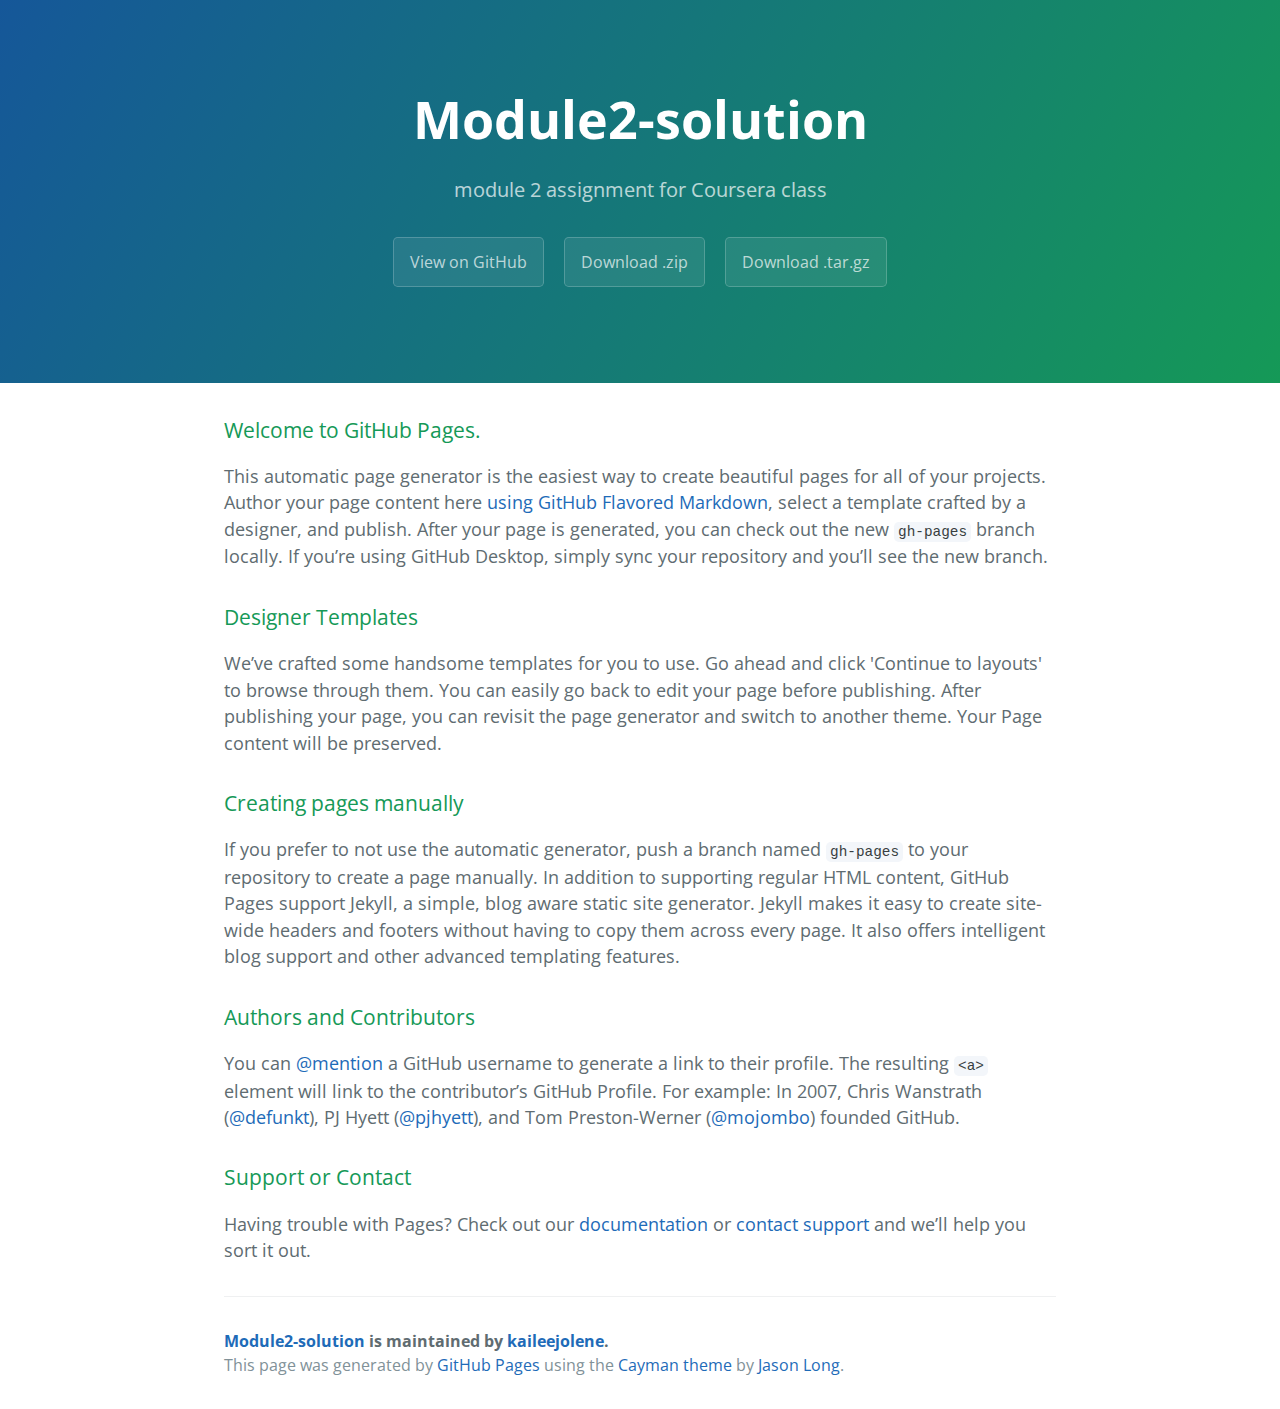
<file: index.html>
<!DOCTYPE html>
<html lang="en-us">
  <head>
    <meta charset="UTF-8">
    <title>Module2-solution by kaileejolene</title>
    <meta name="viewport" content="width=device-width, initial-scale=1">
    <link rel="stylesheet" type="text/css" href="stylesheets/normalize.css" media="screen">
    <link href='https://fonts.googleapis.com/css?family=Open+Sans:400,700' rel='stylesheet' type='text/css'>
    <link rel="stylesheet" type="text/css" href="stylesheets/stylesheet.css" media="screen">
    <link rel="stylesheet" type="text/css" href="stylesheets/github-light.css" media="screen">
  </head>
  <body>
    <section class="page-header">
      <h1 class="project-name">Module2-solution</h1>
      <h2 class="project-tagline">module 2 assignment for Coursera class</h2>
      <a href="https://github.com/kaileejolene/module2-solution" class="btn">View on GitHub</a>
      <a href="https://github.com/kaileejolene/module2-solution/zipball/master" class="btn">Download .zip</a>
      <a href="https://github.com/kaileejolene/module2-solution/tarball/master" class="btn">Download .tar.gz</a>
    </section>

    <section class="main-content">
      <h3>
<a id="welcome-to-github-pages" class="anchor" href="#welcome-to-github-pages" aria-hidden="true"><span aria-hidden="true" class="octicon octicon-link"></span></a>Welcome to GitHub Pages.</h3>

<p>This automatic page generator is the easiest way to create beautiful pages for all of your projects. Author your page content here <a href="https://guides.github.com/features/mastering-markdown/">using GitHub Flavored Markdown</a>, select a template crafted by a designer, and publish. After your page is generated, you can check out the new <code>gh-pages</code> branch locally. If you’re using GitHub Desktop, simply sync your repository and you’ll see the new branch.</p>

<h3>
<a id="designer-templates" class="anchor" href="#designer-templates" aria-hidden="true"><span aria-hidden="true" class="octicon octicon-link"></span></a>Designer Templates</h3>

<p>We’ve crafted some handsome templates for you to use. Go ahead and click 'Continue to layouts' to browse through them. You can easily go back to edit your page before publishing. After publishing your page, you can revisit the page generator and switch to another theme. Your Page content will be preserved.</p>

<h3>
<a id="creating-pages-manually" class="anchor" href="#creating-pages-manually" aria-hidden="true"><span aria-hidden="true" class="octicon octicon-link"></span></a>Creating pages manually</h3>

<p>If you prefer to not use the automatic generator, push a branch named <code>gh-pages</code> to your repository to create a page manually. In addition to supporting regular HTML content, GitHub Pages support Jekyll, a simple, blog aware static site generator. Jekyll makes it easy to create site-wide headers and footers without having to copy them across every page. It also offers intelligent blog support and other advanced templating features.</p>

<h3>
<a id="authors-and-contributors" class="anchor" href="#authors-and-contributors" aria-hidden="true"><span aria-hidden="true" class="octicon octicon-link"></span></a>Authors and Contributors</h3>

<p>You can <a href="https://help.github.com/articles/basic-writing-and-formatting-syntax/#mentioning-users-and-teams" class="user-mention">@mention</a> a GitHub username to generate a link to their profile. The resulting <code>&lt;a&gt;</code> element will link to the contributor’s GitHub Profile. For example: In 2007, Chris Wanstrath (<a href="https://github.com/defunkt" class="user-mention">@defunkt</a>), PJ Hyett (<a href="https://github.com/pjhyett" class="user-mention">@pjhyett</a>), and Tom Preston-Werner (<a href="https://github.com/mojombo" class="user-mention">@mojombo</a>) founded GitHub.</p>

<h3>
<a id="support-or-contact" class="anchor" href="#support-or-contact" aria-hidden="true"><span aria-hidden="true" class="octicon octicon-link"></span></a>Support or Contact</h3>

<p>Having trouble with Pages? Check out our <a href="https://help.github.com/pages">documentation</a> or <a href="https://github.com/contact">contact support</a> and we’ll help you sort it out.</p>

      <footer class="site-footer">
        <span class="site-footer-owner"><a href="https://github.com/kaileejolene/module2-solution">Module2-solution</a> is maintained by <a href="https://github.com/kaileejolene">kaileejolene</a>.</span>

        <span class="site-footer-credits">This page was generated by <a href="https://pages.github.com">GitHub Pages</a> using the <a href="https://github.com/jasonlong/cayman-theme">Cayman theme</a> by <a href="https://twitter.com/jasonlong">Jason Long</a>.</span>
      </footer>

    </section>

  
  </body>
</html>
</file>
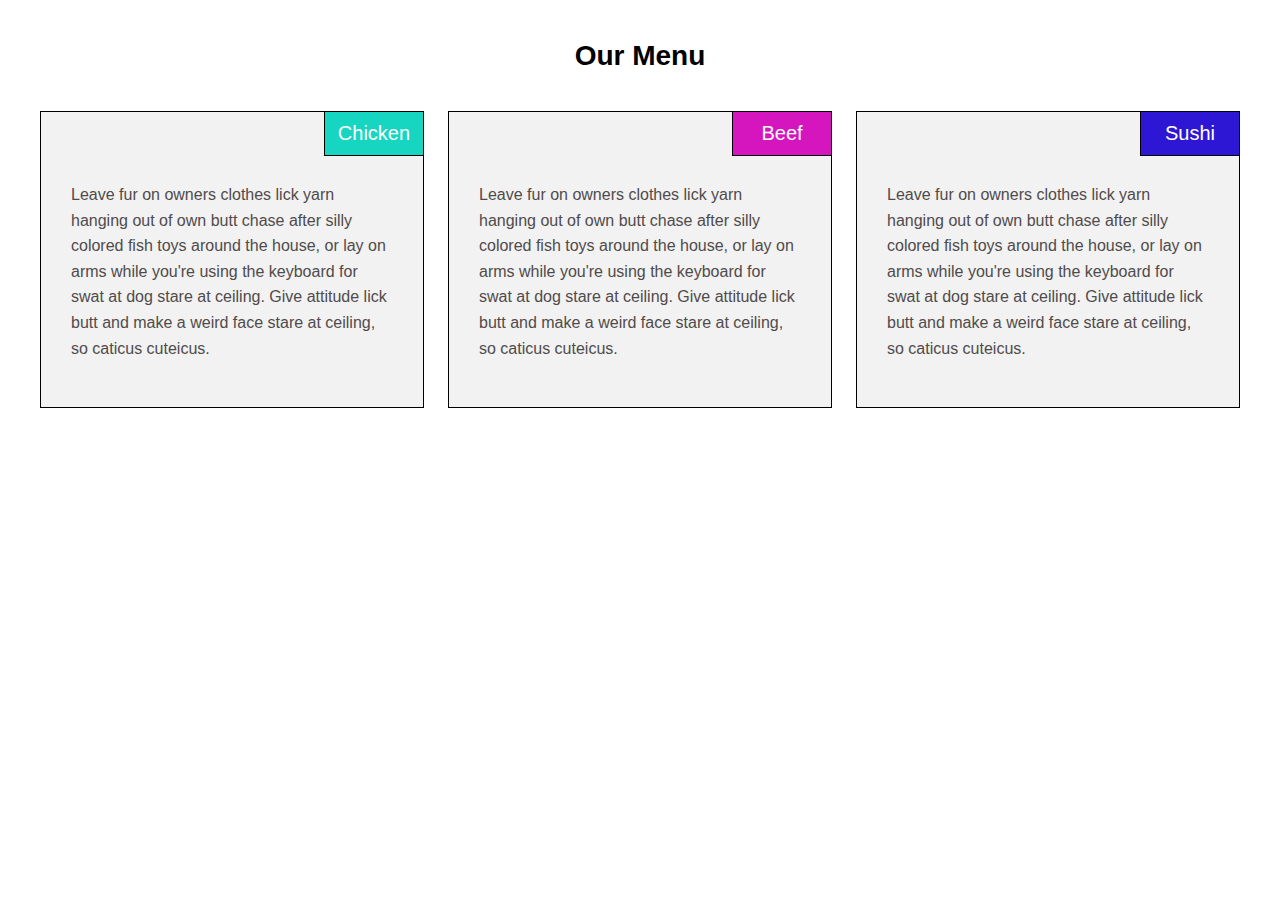
<file: site/index.html>
<!DOCTYPE html>
<html>
<head>
<meta charset="utf-8">
<meta name="viewport" content="width=device-width, initial-scale=1">
<title>Quinn Module 2 Assignment</title>
<link rel="stylesheet" href="css/styles.css">
</head>
<body>
<h1>Our Menu</h1>

<div class="row">
  <div class="box col-lg-4 col-md-6">
	  <p>Leave fur on owners clothes lick yarn hanging out of own butt chase after silly colored fish toys around the house, or lay on arms while you're using the keyboard for swat at dog stare at ceiling. Give attitude lick butt and make a weird face stare at ceiling, so caticus cuteicus.</p>
	  <div class="title-1">Chicken</div>
	</div>
  <div class="box col-lg-4 col-md-6">
	  <p>Leave fur on owners clothes lick yarn hanging out of own butt chase after silly colored fish toys around the house, or lay on arms while you're using the keyboard for swat at dog stare at ceiling. Give attitude lick butt and make a weird face stare at ceiling, so caticus cuteicus.</p>
	  <div class="title-2">Beef</div>
	</div>
  <div class="box col-lg-4 col-md-12">
	  <p>Leave fur on owners clothes lick yarn hanging out of own butt chase after silly colored fish toys around the house, or lay on arms while you're using the keyboard for swat at dog stare at ceiling. Give attitude lick butt and make a weird face stare at ceiling, so caticus cuteicus.</p>
	  <div class="title-3">Sushi</div>
	</div>
</div>

</body>
</html>
</file>
<file: stylesheets/stylesheet.css>
* {
  box-sizing: border-box; }

body {
  padding: 0;
  margin: 0;
  font-family: "Open Sans", "Helvetica Neue", Helvetica, Arial, sans-serif;
  font-size: 16px;
  line-height: 1.5;
  color: #606c71; }

a {
  color: #1e6bb8;
  text-decoration: none; }
  a:hover {
    text-decoration: underline; }

.btn {
  display: inline-block;
  margin-bottom: 1rem;
  color: rgba(255, 255, 255, 0.7);
  background-color: rgba(255, 255, 255, 0.08);
  border-color: rgba(255, 255, 255, 0.2);
  border-style: solid;
  border-width: 1px;
  border-radius: 0.3rem;
  transition: color 0.2s, background-color 0.2s, border-color 0.2s; }
  .btn + .btn {
    margin-left: 1rem; }

.btn:hover {
  color: rgba(255, 255, 255, 0.8);
  text-decoration: none;
  background-color: rgba(255, 255, 255, 0.2);
  border-color: rgba(255, 255, 255, 0.3); }

@media screen and (min-width: 64em) {
  .btn {
    padding: 0.75rem 1rem; } }

@media screen and (min-width: 42em) and (max-width: 64em) {
  .btn {
    padding: 0.6rem 0.9rem;
    font-size: 0.9rem; } }

@media screen and (max-width: 42em) {
  .btn {
    display: block;
    width: 100%;
    padding: 0.75rem;
    font-size: 0.9rem; }
    .btn + .btn {
      margin-top: 1rem;
      margin-left: 0; } }

.page-header {
  color: #fff;
  text-align: center;
  background-color: #159957;
  background-image: linear-gradient(120deg, #155799, #159957); }

@media screen and (min-width: 64em) {
  .page-header {
    padding: 5rem 6rem; } }

@media screen and (min-width: 42em) and (max-width: 64em) {
  .page-header {
    padding: 3rem 4rem; } }

@media screen and (max-width: 42em) {
  .page-header {
    padding: 2rem 1rem; } }

.project-name {
  margin-top: 0;
  margin-bottom: 0.1rem; }

@media screen and (min-width: 64em) {
  .project-name {
    font-size: 3.25rem; } }

@media screen and (min-width: 42em) and (max-width: 64em) {
  .project-name {
    font-size: 2.25rem; } }

@media screen and (max-width: 42em) {
  .project-name {
    font-size: 1.75rem; } }

.project-tagline {
  margin-bottom: 2rem;
  font-weight: normal;
  opacity: 0.7; }

@media screen and (min-width: 64em) {
  .project-tagline {
    font-size: 1.25rem; } }

@media screen and (min-width: 42em) and (max-width: 64em) {
  .project-tagline {
    font-size: 1.15rem; } }

@media screen and (max-width: 42em) {
  .project-tagline {
    font-size: 1rem; } }

.main-content :first-child {
  margin-top: 0; }
.main-content img {
  max-width: 100%; }
.main-content h1, .main-content h2, .main-content h3, .main-content h4, .main-content h5, .main-content h6 {
  margin-top: 2rem;
  margin-bottom: 1rem;
  font-weight: normal;
  color: #159957; }
.main-content p {
  margin-bottom: 1em; }
.main-content code {
  padding: 2px 4px;
  font-family: Consolas, "Liberation Mono", Menlo, Courier, monospace;
  font-size: 0.9rem;
  color: #383e41;
  background-color: #f3f6fa;
  border-radius: 0.3rem; }
.main-content pre {
  padding: 0.8rem;
  margin-top: 0;
  margin-bottom: 1rem;
  font: 1rem Consolas, "Liberation Mono", Menlo, Courier, monospace;
  color: #567482;
  word-wrap: normal;
  background-color: #f3f6fa;
  border: solid 1px #dce6f0;
  border-radius: 0.3rem; }
  .main-content pre > code {
    padding: 0;
    margin: 0;
    font-size: 0.9rem;
    color: #567482;
    word-break: normal;
    white-space: pre;
    background: transparent;
    border: 0; }
.main-content .highlight {
  margin-bottom: 1rem; }
  .main-content .highlight pre {
    margin-bottom: 0;
    word-break: normal; }
.main-content .highlight pre, .main-content pre {
  padding: 0.8rem;
  overflow: auto;
  font-size: 0.9rem;
  line-height: 1.45;
  border-radius: 0.3rem; }
.main-content pre code, .main-content pre tt {
  display: inline;
  max-width: initial;
  padding: 0;
  margin: 0;
  overflow: initial;
  line-height: inherit;
  word-wrap: normal;
  background-color: transparent;
  border: 0; }
  .main-content pre code:before, .main-content pre code:after, .main-content pre tt:before, .main-content pre tt:after {
    content: normal; }
.main-content ul, .main-content ol {
  margin-top: 0; }
.main-content blockquote {
  padding: 0 1rem;
  margin-left: 0;
  color: #819198;
  border-left: 0.3rem solid #dce6f0; }
  .main-content blockquote > :first-child {
    margin-top: 0; }
  .main-content blockquote > :last-child {
    margin-bottom: 0; }
.main-content table {
  display: block;
  width: 100%;
  overflow: auto;
  word-break: normal;
  word-break: keep-all; }
  .main-content table th {
    font-weight: bold; }
  .main-content table th, .main-content table td {
    padding: 0.5rem 1rem;
    border: 1px solid #e9ebec; }
.main-content dl {
  padding: 0; }
  .main-content dl dt {
    padding: 0;
    margin-top: 1rem;
    font-size: 1rem;
    font-weight: bold; }
  .main-content dl dd {
    padding: 0;
    margin-bottom: 1rem; }
.main-content hr {
  height: 2px;
  padding: 0;
  margin: 1rem 0;
  background-color: #eff0f1;
  border: 0; }

@media screen and (min-width: 64em) {
  .main-content {
    max-width: 64rem;
    padding: 2rem 6rem;
    margin: 0 auto;
    font-size: 1.1rem; } }

@media screen and (min-width: 42em) and (max-width: 64em) {
  .main-content {
    padding: 2rem 4rem;
    font-size: 1.1rem; } }

@media screen and (max-width: 42em) {
  .main-content {
    padding: 2rem 1rem;
    font-size: 1rem; } }

.site-footer {
  padding-top: 2rem;
  margin-top: 2rem;
  border-top: solid 1px #eff0f1; }

.site-footer-owner {
  display: block;
  font-weight: bold; }

.site-footer-credits {
  color: #819198; }

@media screen and (min-width: 64em) {
  .site-footer {
    font-size: 1rem; } }

@media screen and (min-width: 42em) and (max-width: 64em) {
  .site-footer {
    font-size: 1rem; } }

@media screen and (max-width: 42em) {
  .site-footer {
    font-size: 0.9rem; } }
</file>
<file: stylesheets/github-light.css>
/*
The MIT License (MIT)

Copyright (c) 2016 GitHub, Inc.

Permission is hereby granted, free of charge, to any person obtaining a copy
of this software and associated documentation files (the "Software"), to deal
in the Software without restriction, including without limitation the rights
to use, copy, modify, merge, publish, distribute, sublicense, and/or sell
copies of the Software, and to permit persons to whom the Software is
furnished to do so, subject to the following conditions:

The above copyright notice and this permission notice shall be included in all
copies or substantial portions of the Software.

THE SOFTWARE IS PROVIDED "AS IS", WITHOUT WARRANTY OF ANY KIND, EXPRESS OR
IMPLIED, INCLUDING BUT NOT LIMITED TO THE WARRANTIES OF MERCHANTABILITY,
FITNESS FOR A PARTICULAR PURPOSE AND NONINFRINGEMENT. IN NO EVENT SHALL THE
AUTHORS OR COPYRIGHT HOLDERS BE LIABLE FOR ANY CLAIM, DAMAGES OR OTHER
LIABILITY, WHETHER IN AN ACTION OF CONTRACT, TORT OR OTHERWISE, ARISING FROM,
OUT OF OR IN CONNECTION WITH THE SOFTWARE OR THE USE OR OTHER DEALINGS IN THE
SOFTWARE.

*/

.pl-c /* comment */ {
  color: #969896;
}

.pl-c1 /* constant, variable.other.constant, support, meta.property-name, support.constant, support.variable, meta.module-reference, markup.raw, meta.diff.header */,
.pl-s .pl-v /* string variable */ {
  color: #0086b3;
}

.pl-e /* entity */,
.pl-en /* entity.name */ {
  color: #795da3;
}

.pl-smi /* variable.parameter.function, storage.modifier.package, storage.modifier.import, storage.type.java, variable.other */,
.pl-s .pl-s1 /* string source */ {
  color: #333;
}

.pl-ent /* entity.name.tag */ {
  color: #63a35c;
}

.pl-k /* keyword, storage, storage.type */ {
  color: #a71d5d;
}

.pl-s /* string */,
.pl-pds /* punctuation.definition.string, string.regexp.character-class */,
.pl-s .pl-pse .pl-s1 /* string punctuation.section.embedded source */,
.pl-sr /* string.regexp */,
.pl-sr .pl-cce /* string.regexp constant.character.escape */,
.pl-sr .pl-sre /* string.regexp source.ruby.embedded */,
.pl-sr .pl-sra /* string.regexp string.regexp.arbitrary-repitition */ {
  color: #183691;
}

.pl-v /* variable */ {
  color: #ed6a43;
}

.pl-id /* invalid.deprecated */ {
  color: #b52a1d;
}

.pl-ii /* invalid.illegal */ {
  color: #f8f8f8;
  background-color: #b52a1d;
}

.pl-sr .pl-cce /* string.regexp constant.character.escape */ {
  font-weight: bold;
  color: #63a35c;
}

.pl-ml /* markup.list */ {
  color: #693a17;
}

.pl-mh /* markup.heading */,
.pl-mh .pl-en /* markup.heading entity.name */,
.pl-ms /* meta.separator */ {
  font-weight: bold;
  color: #1d3e81;
}

.pl-mq /* markup.quote */ {
  color: #008080;
}

.pl-mi /* markup.italic */ {
  font-style: italic;
  color: #333;
}

.pl-mb /* markup.bold */ {
  font-weight: bold;
  color: #333;
}

.pl-md /* markup.deleted, meta.diff.header.from-file */ {
  color: #bd2c00;
  background-color: #ffecec;
}

.pl-mi1 /* markup.inserted, meta.diff.header.to-file */ {
  color: #55a532;
  background-color: #eaffea;
}

.pl-mdr /* meta.diff.range */ {
  font-weight: bold;
  color: #795da3;
}

.pl-mo /* meta.output */ {
  color: #1d3e81;
}
</file>
<file: site/css/styles.css>
/********** Base styles **********/
* {
  box-sizing: border-box;
}

body {
	font-family: "Franklin Gothic Medium", "Franklin Gothic", "ITC Franklin Gothic", Arial, sans-serif;
	font-size:100%;
	margin:40px;
}
h1 {
  margin-bottom: 15px;
  font-size: 1.75em;
  text-align:center;
}

p {

  width: 100%;
  height: auto;
  margin-top: 40px;
  font-family: Helvetica;
  color: #504B4B;
  line-height:160%
}

.box {
	position:relative;
	background-color: #F2F2F2;
	border: 1px solid black;
	margin-top:2%;
	padding:30px;
	
}



.title-1, .title-2, .title-3 {
	float:right;
	position: absolute;
	top:-1px;
	right:-1px;
	font-size: 1.25em;
	border: 1px solid black;
	min-width: 100px;
	padding:10px;
	text-align:center;
	color:white;
}

.title-1{
	background-color:#16D5C1;
}

.title-2{
	background-color:#D516BE;
}

.title-3{
	background-color:#2E16D5;
}

/* Simple Responsive Framework. */
.row {
  width: 100%;
}

/********** Large devices only **********/
@media (min-width: 992px) {
	
	.box {
		margin-right:2%;
		
	}
   .box:nth-child(3) {
	margin-right:0px;
}
  .col-lg-1, .col-lg-2, .col-lg-3, .col-lg-4, .col-lg-5, .col-lg-6, .col-lg-7, .col-lg-8, .col-lg-9, .col-lg-10, .col-lg-11, .col-lg-12 {
    float: left;
  
  }
  .col-lg-1 {
    width: 8.33%;
  }
  .col-lg-2 {
    width: 16.66%;
  }
  .col-lg-3 {
    width: 25%;
  }
  .col-lg-4 {
    width: 32%;
  }
  .col-lg-5 {
    width: 41.66%;
  }
  .col-lg-6 {
    width: 50%;
  }
  .col-lg-7 {
    width: 58.33%;
  }
  .col-lg-8 {
    width: 66.66%;
  }
  .col-lg-9 {
    width: 74.99%;
  }
  .col-lg-10 {
    width: 83.33%;
  }
  .col-lg-11 {
    width: 91.66%;
  }
  .col-lg-12 {
    width: 100%;
  }
}

/********** Medium devices only **********/
@media (min-width: 768px) and (max-width: 991px) {
	.box {
		margin-right:2%;
	}
		
	.box:nth-child(3) {
	margin-right:0px;
}
	.box:nth-child(2) {
	margin-right:0px;
}
	
  .col-md-1, .col-md-2, .col-md-3, .col-md-4, .col-md-5, .col-md-6, .col-md-7, .col-md-8, .col-md-9, .col-md-10, .col-md-11, .col-md-12 {
    float: left;

  }
  .col-md-1 {
    width: 8.33%;
  }
  .col-md-2 {
    width: 16.66%;
  }
  .col-md-3 {
    width: 25%;
  }
  .col-md-4 {
    width: 33.33%;
  }
  .col-md-5 {
    width: 41.66%;
  }
  .col-md-6 {
    width: 49%;
  }
  .col-md-7 {
    width: 58.33%;
  }
  .col-md-8 {
    width: 66.66%;
  }
  .col-md-9 {
    width: 74.99%;
  }
  .col-md-10 {
    width: 83.33%;
  }
  .col-md-11 {
    width: 91.66%;
  }
  .col-md-12 {
    width: 100%;
  }
}
</file>
